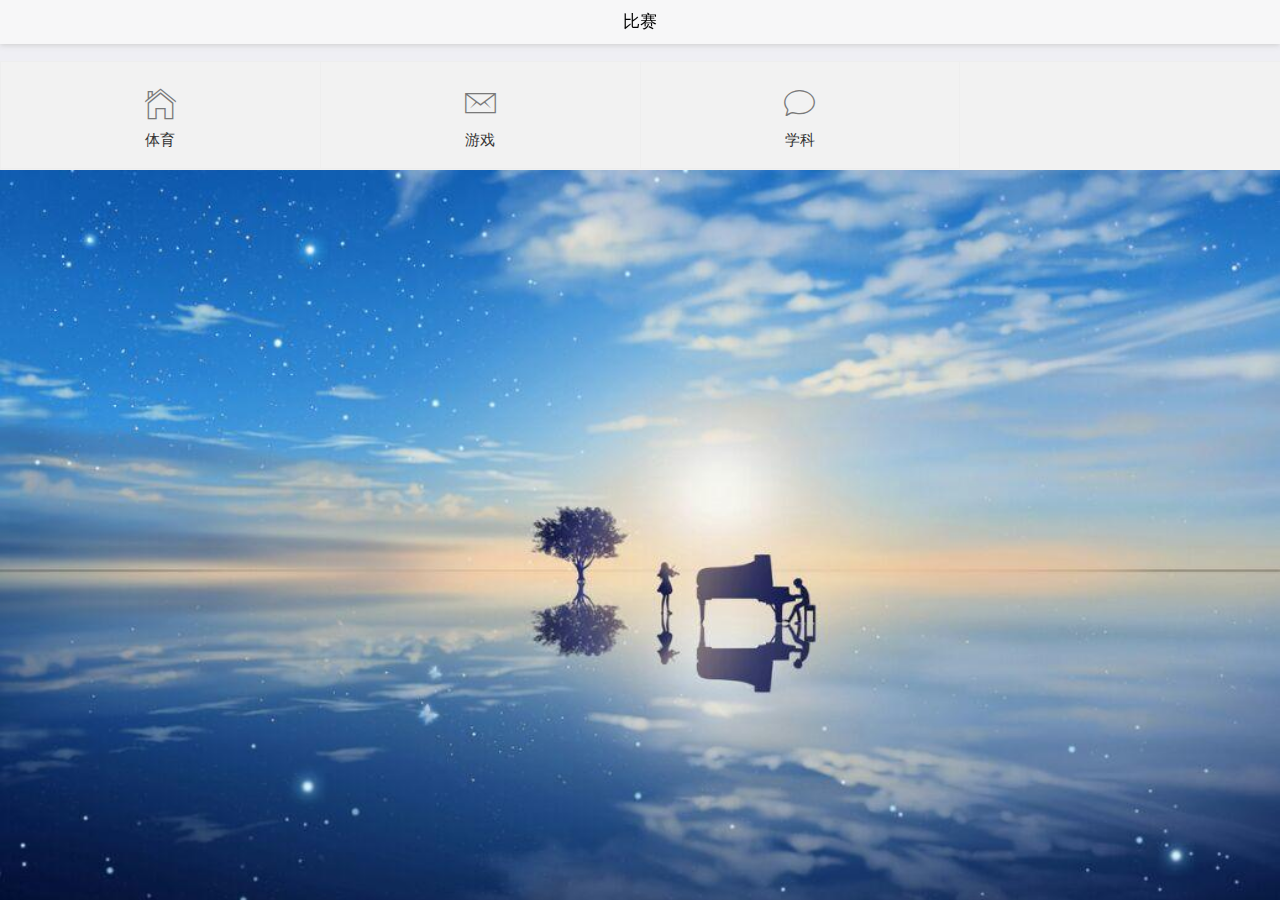
<file: competition.html>
<!DOCTYPE html>
<html>
	<head>
		<meta charset="UTF-8">
		<title></title>
		<meta name="viewport" content="width=device-width,initial-scale=1,minimum-scale=1,maximum-scale=1,user-scalable=no" />
		<link href="css/mui.min.css" rel="stylesheet" />
		<link rel="stylesheet" type="text/css" href="css/feedback.css" />
		<style>
			html,
			body {
				background-color: #efeff4;
			}
			.mui-views,
			.mui-view,
			.mui-pages,
			.mui-page,
			.mui-page-content {
				position: absolute;
				left: 0;
				right: 0;
				top: 0;
				bottom: 0;
				width: 100%;
				height: 100%;
				background-color: #efeff4;
			}
			.mui-pages {
				top: 46px;
				height: auto;
			}
			.mui-scroll-wrapper,
			.mui-scroll {
				background-color: #efeff4;
			}
			.mui-page.mui-transitioning {
				-webkit-transition: -webkit-transform 300ms ease;
				transition: transform 300ms ease;
			}
			.mui-page-left {
				-webkit-transform: translate3d(0, 0, 0);
				transform: translate3d(0, 0, 0);
			}
			.mui-ios .mui-page-left {
				-webkit-transform: translate3d(-20%, 0, 0);
				transform: translate3d(-20%, 0, 0);
			}
			.mui-navbar {
				position: fixed;
				right: 0;
				left: 0;
				z-index: 10;
				height: 44px;
				background-color: #f7f7f8;
			}
			.mui-navbar .mui-bar {
				position: absolute;
				background: transparent;
				text-align: center;
			}
			.mui-android .mui-navbar-inner.mui-navbar-left {
				opacity: 0;
			}
			.mui-ios .mui-navbar-left .mui-left,
			.mui-ios .mui-navbar-left .mui-center,
			.mui-ios .mui-navbar-left .mui-right {
				opacity: 0;
			}
			.mui-navbar .mui-btn-nav {
				-webkit-transition: none;
				transition: none;
				-webkit-transition-duration: .0s;
				transition-duration: .0s;
			}
			.mui-navbar .mui-bar .mui-title {
				display: inline-block;
				width: auto;
			}
			.mui-page-shadow {
				position: absolute;
				right: 100%;
				top: 0;
				width: 16px;
				height: 100%;
				z-index: -1;
				content: '';
			}
			.mui-page-shadow {
				background: -webkit-linear-gradient(left, rgba(0, 0, 0, 0) 0, rgba(0, 0, 0, 0) 10%, rgba(0, 0, 0, .01) 50%, rgba(0, 0, 0, .2) 100%);
				background: linear-gradient(to right, rgba(0, 0, 0, 0) 0, rgba(0, 0, 0, 0) 10%, rgba(0, 0, 0, .01) 50%, rgba(0, 0, 0, .2) 100%);
			}
			.mui-navbar-inner.mui-transitioning,
			.mui-navbar-inner .mui-transitioning {
				-webkit-transition: opacity 300ms ease, -webkit-transform 300ms ease;
				transition: opacity 300ms ease, transform 300ms ease;
			}
			.mui-page {
				display: none;
			}
			.mui-pages .mui-page {
				display: block;
			}
			.mui-page .mui-table-view:first-child {
				margin-top: 15px;
			}
			.mui-page .mui-table-view:last-child {
				margin-bottom: 30px;
			}
			.mui-table-view {
				margin-top: 20px;
			}
			
			.mui-table-view span.mui-pull-right {
				color: #999;
			}
			.mui-table-view-divider {
				background-color: #efeff4;
				font-size: 14px;
			}
			.mui-table-view-divider:before,
			.mui-table-view-divider:after {
				height: 0;
			}
			.head {
				height: 40px;
			}
			#head {
				line-height: 40px;
			}
			.head-img {
				width: 40px;
				height: 40px;
			}
			#head-img1 {
				position: absolute;
				bottom: 10px;
				right: 40px;
				width: 40px;
				height: 40px;
			}
			.update {
				font-style: normal;
				color: #999999;
				margin-right: -25px;
				font-size: 15px
			}
			.mui-fullscreen {
				position: fixed;
				z-index: 20;
				background-color: #000;
			}
			.mui-ios .mui-navbar .mui-bar .mui-title {
				position: static;
			}
			/*问题反馈在setting页面单独的css*/
			#feedback .mui-popover{
				position: fixed;
			}
			#feedback .mui-table-view:last-child {
			    margin-bottom: 0px;
			}
			#feedback .mui-table-view:first-child {
			    margin-top: 0px;
			}
			
		</style>
	</head>

	<body class="mui-fullscreen">
		<!--页面主结构开始-->
		<div id="app" class="mui-views  mui-active">
			<div class="mui-view">
				<div class="mui-navbar">
				</div>
				<div class="mui-pages">
				</div>
			</div>
		</div>
		<!--页面主结构结束-->
		<!--单页面开始-->
		<div id="competition" class="mui-page">
			<!--页面标题栏开始-->
			<div class="mui-navbar-inner mui-bar mui-bar-nav">
				<h1 class="mui-center mui-title">比赛</h1>
			</div>
			<!--页面标题栏结束-->
			<!--页面主内容区开始-->
			<div class="mui-page-content">
				<div class="mui-scroll-wrapper">
					<div class="mui-scroll">
						<ul class="mui-table-view mui-grid-view mui-grid-9">
							<li class="mui-table-view-cell mui-media mui-col-xs-4 mui-col-sm-3">
								<a href="#sports">
									<span class="mui-icon mui-icon-home"></span>
									<div class="mui-media-body">体育</div>
								</a>
							</li>
							<li class="mui-table-view-cell mui-media mui-col-xs-4 mui-col-sm-3">
								<a href="#games">
									<span class="mui-icon mui-icon-email"></span>
									<div class="mui-media-body">游戏</div>
								</a>
							</li>
							<li class="mui-table-view-cell mui-media mui-col-xs-4 mui-col-sm-3">
								<a href="#subjects">
									<span class="mui-icon mui-icon-chatbubble"></span>
									<div class="mui-media-body">学科</div>
								</a>
							</li>
						</ul>
						
						<!--近期热门比赛-->
						<div class="mui-slider">
						    <div class="mui-slider-group  mui-slider-loop">
						    	<div class="mui-slider-item mui-slider-item-duplicate"><a href="#"><img src="images/picture/4.jpg" /></a></div>
						        <div class="mui-slider-item"><a href="#"><img src="images/picture/1.jpg" /></a></div>
						        <div class="mui-slider-item"><a href="#"><img src="images/picture/2.jpg" /></a></div>
						        <div class="mui-slider-item"><a href="#"><img src="images/picture/3.jpg" /></a></div>
						        <div class="mui-slider-item"><a href="#"><img src="images/picture/4.jpg" /></a></div>
						        <div class="mui-slider-item mui-slider-item-duplicate"><a href="#"><img src="images/picture/1.jpg" /></a></div>
						    </div>
						</div>
						
						<div class="title">
							近期发布的比赛
						</div>
						<div class="mui-card">
							<div class="mui-card-header">X比赛</div>
							<div class="mui-card-content">
								<div class="mui-card-content-inner">
									<div class="mui-row carlist">
										<div class="mui-col-sm-4 mui-col-xs-4">时间</div>
										<div class="mui-col-sm-8 mui-col-xs-8">XXX</div>
										<div class="mui-col-sm-4 mui-col-xs-4">地点</div>
										<div class="mui-col-sm-8 mui-col-xs-8">XXX</div>
										<div class="mui-col-sm-4 mui-col-xs-4">类别</div>
										<div class="mui-col-sm-8 mui-col-xs-8">XXX</div>
									</div>
								</div>
							</div>
							<div class="mui-card-footer">
								<a class="mui-card-link" id="partake">参与</a>
								<a class="mui-card-link" id="details">查看详情</a>
							</div>
						</div>
						<div class="mui-card">
							<div class="mui-card-header">X比赛</div>
							<div class="mui-card-content">
								<div class="mui-card-content-inner">
									<div class="mui-row carlist">
										<div class="mui-col-sm-4 mui-col-xs-4">时间</div>
										<div class="mui-col-sm-8 mui-col-xs-8">XXX</div>
										<div class="mui-col-sm-4 mui-col-xs-4">地点</div>
										<div class="mui-col-sm-8 mui-col-xs-8">XXX</div>
										<div class="mui-col-sm-4 mui-col-xs-4">类别</div>
										<div class="mui-col-sm-8 mui-col-xs-8">XXX</div>
									</div>
								</div>
							</div>
							<div class="mui-card-footer">
								<a class="mui-card-link" id="partake">参与</a>
								<a class="mui-card-link">查看详情</a>
							</div>
						</div>
						<div class="mui-card">
							<div class="mui-card-header">X比赛</div>
							<div class="mui-card-content">
								<div class="mui-card-content-inner">
									<div class="mui-row carlist">
										<div class="mui-col-sm-4 mui-col-xs-4">时间</div>
										<div class="mui-col-sm-8 mui-col-xs-8">XXX</div>
										<div class="mui-col-sm-4 mui-col-xs-4">地点</div>
										<div class="mui-col-sm-8 mui-col-xs-8">XXX</div>
										<div class="mui-col-sm-4 mui-col-xs-4">类别</div>
										<div class="mui-col-sm-8 mui-col-xs-8">XXX</div>
									</div>
								</div>
							</div>
							<div class="mui-card-footer">
								<a class="mui-card-link" id="partake">参与</a>
								<a class="mui-card-link">查看详情</a>
							</div>
						</div>
					</div>
				</div>
			</div>
		</div>
		<!--单页面结束-->
		<div id="sports" class="mui-page">
			<div class="mui-navbar-inner mui-bar mui-bar-nav">
				<button type="button" class="mui-left mui-action-back mui-backdrop-action mui-btn-link mui-btn-nav mui-pull-left">
					<span class="mui-icon mui-icon-left-nav">比赛</span>
				</button>
				<h1 class="mui-center mui-title">体育类比赛</h1>
			</div>
			<div class="mui-page-content">
				<div class="mui-scroll-wrapper">
					<div class="mui-scroll">
						<!--近期热门比赛-->
						<div class="mui-slider">
						    <div class="mui-slider-group  mui-slider-loop">
						    	<div class="mui-slider-item mui-slider-item-duplicate"><a href="#"><img src="images/picture/4.jpg" /></a></div>
						        <div class="mui-slider-item"><a href="#"><img src="images/picture/1.jpg" /></a></div>
						        <div class="mui-slider-item"><a href="#"><img src="images/picture/2.jpg" /></a></div>
						        <div class="mui-slider-item"><a href="#"><img src="images/picture/3.jpg" /></a></div>
						        <div class="mui-slider-item"><a href="#"><img src="images/picture/4.jpg" /></a></div>
						        <div class="mui-slider-item mui-slider-item-duplicate"><a href="#"><img src="images/picture/1.jpg" /></a></div>
						    </div>
						</div>
						
						<div class="title">
							近期发布的体育类比赛
						</div>
						<div class="mui-card">
							<div class="mui-card-header">X比赛</div>
							<div class="mui-card-content">
								<div class="mui-card-content-inner">
									<div class="mui-row carlist">
										<div class="mui-col-sm-4 mui-col-xs-4">时间</div>
										<div class="mui-col-sm-8 mui-col-xs-8">XXX</div>
										<div class="mui-col-sm-4 mui-col-xs-4">地点</div>
										<div class="mui-col-sm-8 mui-col-xs-8">XXX</div>
										<div class="mui-col-sm-4 mui-col-xs-4">类别</div>
										<div class="mui-col-sm-8 mui-col-xs-8">体育</div>
									</div>
								</div>
							</div>
							<div class="mui-card-footer">
								<a class="mui-card-link">参与</a>
								<a class="mui-card-link">查看详情</a>
							</div>
						</div>
						<div class="mui-card">
							<div class="mui-card-header">X比赛</div>
							<div class="mui-card-content">
								<div class="mui-card-content-inner">
									<div class="mui-row carlist">
										<div class="mui-col-sm-4 mui-col-xs-4">时间</div>
										<div class="mui-col-sm-8 mui-col-xs-8">XXX</div>
										<div class="mui-col-sm-4 mui-col-xs-4">地点</div>
										<div class="mui-col-sm-8 mui-col-xs-8">XXX</div>
										<div class="mui-col-sm-4 mui-col-xs-4">类别</div>
										<div class="mui-col-sm-8 mui-col-xs-8">体育</div>
									</div>
								</div>
							</div>
							<div class="mui-card-footer">
								<a class="mui-card-link">参与</a>
								<a class="mui-card-link">查看详情</a>
							</div>
						</div>
						<div class="mui-card">
							<div class="mui-card-header">X比赛</div>
							<div class="mui-card-content">
								<div class="mui-card-content-inner">
									<div class="mui-row carlist">
										<div class="mui-col-sm-4 mui-col-xs-4">时间</div>
										<div class="mui-col-sm-8 mui-col-xs-8">XXX</div>
										<div class="mui-col-sm-4 mui-col-xs-4">地点</div>
										<div class="mui-col-sm-8 mui-col-xs-8">XXX</div>
										<div class="mui-col-sm-4 mui-col-xs-4">类别</div>
										<div class="mui-col-sm-8 mui-col-xs-8">体育</div>
									</div>
								</div>
							</div>
							<div class="mui-card-footer">
								<a class="mui-card-link">参与</a>
								<a class="mui-card-link">查看详情</a>
							</div>
						</div>
					</div>
				</div>
			</div>
		</div>
		<div id="games" class="mui-page">
			<div class="mui-navbar-inner mui-bar mui-bar-nav">
				<button type="button" class="mui-left mui-action-back mui-backdrop-action mui-btn-link mui-btn-nav mui-pull-left">
					<span class="mui-icon mui-icon-left-nav">比赛</span>
				</button>
				<h1 class="mui-center mui-title">游戏类比赛</h1>
			</div>
			
			<div class="mui-scroll-wrapper">
				<div class="mui-scroll">
					<!--近期热门比赛-->
						<div class="mui-slider">
						    <div class="mui-slider-group  mui-slider-loop">
						    	<div class="mui-slider-item mui-slider-item-duplicate"><a href="#"><img src="images/picture/4.jpg" /></a></div>
						        <div class="mui-slider-item"><a href="#"><img src="images/picture/1.jpg" /></a></div>
						        <div class="mui-slider-item"><a href="#"><img src="images/picture/2.jpg" /></a></div>
						        <div class="mui-slider-item"><a href="#"><img src="images/picture/3.jpg" /></a></div>
						        <div class="mui-slider-item"><a href="#"><img src="images/picture/4.jpg" /></a></div>
						        <div class="mui-slider-item mui-slider-item-duplicate"><a href="#"><img src="images/picture/1.jpg" /></a></div>
						    </div>
						</div>
						
						<div class="title">
							近期发布的体育类比赛
						</div>
						<div class="mui-card">
							<div class="mui-card-header">X比赛</div>
							<div class="mui-card-content">
								<div class="mui-card-content-inner">
									<div class="mui-row carlist">
										<div class="mui-col-sm-4 mui-col-xs-4">时间</div>
										<div class="mui-col-sm-8 mui-col-xs-8">XXX</div>
										<div class="mui-col-sm-4 mui-col-xs-4">地点</div>
										<div class="mui-col-sm-8 mui-col-xs-8">XXX</div>
										<div class="mui-col-sm-4 mui-col-xs-4">类别</div>
										<div class="mui-col-sm-8 mui-col-xs-8">游戏类</div>
									</div>
								</div>
							</div>
							<div class="mui-card-footer">
								<a class="mui-card-link">参与</a>
								<a class="mui-card-link">查看详情</a>
							</div>
						</div>
						<div class="mui-card">
							<div class="mui-card-header">X比赛</div>
							<div class="mui-card-content">
								<div class="mui-card-content-inner">
									<div class="mui-row carlist">
										<div class="mui-col-sm-4 mui-col-xs-4">时间</div>
										<div class="mui-col-sm-8 mui-col-xs-8">XXX</div>
										<div class="mui-col-sm-4 mui-col-xs-4">地点</div>
										<div class="mui-col-sm-8 mui-col-xs-8">XXX</div>
										<div class="mui-col-sm-4 mui-col-xs-4">类别</div>
										<div class="mui-col-sm-8 mui-col-xs-8">游戏类</div>
									</div>
								</div>
							</div>
							<div class="mui-card-footer">
								<a class="mui-card-link">参与</a>
								<a class="mui-card-link">查看详情</a>
							</div>
						</div>
						<div class="mui-card">
							<div class="mui-card-header">X比赛</div>
							<div class="mui-card-content">
								<div class="mui-card-content-inner">
									<div class="mui-row carlist">
										<div class="mui-col-sm-4 mui-col-xs-4">时间</div>
										<div class="mui-col-sm-8 mui-col-xs-8">XXX</div>
										<div class="mui-col-sm-4 mui-col-xs-4">地点</div>
										<div class="mui-col-sm-8 mui-col-xs-8">XXX</div>
										<div class="mui-col-sm-4 mui-col-xs-4">类别</div>
										<div class="mui-col-sm-8 mui-col-xs-8">游戏类</div>
									</div>
								</div>
							</div>
							<div class="mui-card-footer">
								<a class="mui-card-link">参与</a>
								<a class="mui-card-link">查看详情</a>
							</div>
						</div>
				</div>
			</div>
		</div>
		<div id="subjects" class="mui-page">
			<div class="mui-navbar-inner mui-bar mui-bar-nav">
				<button type="button" class="mui-left mui-action-back mui-backdrop-action mui-btn-link mui-btn-nav mui-pull-left">
					<span class="mui-icon mui-icon-left-nav">比赛</span>
				</button>
				<h1 class="mui-center mui-title">学科类比赛</h1>
			</div>
			
			<div class="mui-scroll-wrapper">
				<div class="mui-scroll">
					<!--近期热门比赛-->
						<div class="mui-slider">
						    <div class="mui-slider-group  mui-slider-loop">
						    	<div class="mui-slider-item mui-slider-item-duplicate"><a href="#"><img src="images/picture/4.jpg" /></a></div>
						        <div class="mui-slider-item"><a href="#"><img src="images/picture/1.jpg" /></a></div>
						        <div class="mui-slider-item"><a href="#"><img src="images/picture/2.jpg" /></a></div>
						        <div class="mui-slider-item"><a href="#"><img src="images/picture/3.jpg" /></a></div>
						        <div class="mui-slider-item"><a href="#"><img src="images/picture/4.jpg" /></a></div>
						        <div class="mui-slider-item mui-slider-item-duplicate"><a href="#"><img src="images/picture/1.jpg" /></a></div>
						    </div>
						</div>
						
						<div class="title">
							近期发布的体育类比赛
						</div>
						<div class="mui-card">
							<div class="mui-card-header">X比赛</div>
							<div class="mui-card-content">
								<div class="mui-card-content-inner">
									<div class="mui-row carlist">
										<div class="mui-col-sm-4 mui-col-xs-4">时间</div>
										<div class="mui-col-sm-8 mui-col-xs-8">XXX</div>
										<div class="mui-col-sm-4 mui-col-xs-4">地点</div>
										<div class="mui-col-sm-8 mui-col-xs-8">XXX</div>
										<div class="mui-col-sm-4 mui-col-xs-4">类别</div>
										<div class="mui-col-sm-8 mui-col-xs-8">学科类</div>
									</div>
								</div>
							</div>
							<div class="mui-card-footer">
								<a class="mui-card-link">参与</a>
								<a class="mui-card-link">查看详情</a>
							</div>
						</div>
						<div class="mui-card">
							<div class="mui-card-header">X比赛</div>
							<div class="mui-card-content">
								<div class="mui-card-content-inner">
									<div class="mui-row carlist">
										<div class="mui-col-sm-4 mui-col-xs-4">时间</div>
										<div class="mui-col-sm-8 mui-col-xs-8">XXX</div>
										<div class="mui-col-sm-4 mui-col-xs-4">地点</div>
										<div class="mui-col-sm-8 mui-col-xs-8">XXX</div>
										<div class="mui-col-sm-4 mui-col-xs-4">类别</div>
										<div class="mui-col-sm-8 mui-col-xs-8">学科类</div>
									</div>
								</div>
							</div>
							<div class="mui-card-footer">
								<a class="mui-card-link">参与</a>
								<a class="mui-card-link">查看详情</a>
							</div>
						</div>
						<div class="mui-card">
							<div class="mui-card-header">X比赛</div>
							<div class="mui-card-content">
								<div class="mui-card-content-inner">
									<div class="mui-row carlist">
										<div class="mui-col-sm-4 mui-col-xs-4">时间</div>
										<div class="mui-col-sm-8 mui-col-xs-8">XXX</div>
										<div class="mui-col-sm-4 mui-col-xs-4">地点</div>
										<div class="mui-col-sm-8 mui-col-xs-8">XXX</div>
										<div class="mui-col-sm-4 mui-col-xs-4">类别</div>
										<div class="mui-col-sm-8 mui-col-xs-8">学科类</div>
									</div>
								</div>
							</div>
							<div class="mui-card-footer">
								<a class="mui-card-link">参与</a>
								<a class="mui-card-link">查看详情</a>
							</div>
						</div>
				</div>
			</div>
		</div>

		<script src="js/mui.min.js"></script>
		<script src="js/mui.view.js"></script>
		<script src="js/feedback.js"></script>
		<script type="text/javascript">
			mui.init();
			//初始化单页view
			var viewApi = mui('#app').view({
				defaultPage: '#competition'
			});
			//初始化单页的区域滚动
			mui('.mui-scroll-wrapper').scroll();
			
			//图片滚动
			var gallery = mui('.mui-slider');
			gallery.slider({
				interval:5000
			})
			

 			
			//参赛的点击事件
			var partake =document.getElementById("partake");
			partake.addEventListener('tap',function(){
				mui.confirm("确认参加比赛吗？",'参与比赛提示',['确认','取消'],null,'div')
				
			})
			
			//查看详情的点击事件
			var details = document.getElementById("details");
			details.addEventListener('tap',function(){
				mui.confirm("比赛时间：xxx\n地点：xxx\n类别：xxx\n内容：xxx\n","内容详情",['参与','取消'],function(e){
					if(e.index == 0)
					{
						mui.toast("参与成功");
						
					}
				},'div')
			})
			
			
			var view = viewApi.view;
			(function($) {
				//处理view的后退与webview后退
				var oldBack = $.back;
				$.back = function() {
					if (viewApi.canBack()) { //如果view可以后退，则执行view的后退
						viewApi.back();
					} else { //执行webview后退
						oldBack();
					}
				};
				//监听页面切换事件方案1,通过view元素监听所有页面切换事件，目前提供pageBeforeShow|pageShow|pageBeforeBack|pageBack四种事件(before事件为动画开始前触发)
				//第一个参数为事件名称，第二个参数为事件回调，其中e.detail.page为当前页面的html对象
				view.addEventListener('pageBeforeShow', function(e) {
					//				console.log(e.detail.page.id + ' beforeShow');
				});
				view.addEventListener('pageShow', function(e) {
					//				console.log(e.detail.page.id + ' show');
				});
				view.addEventListener('pageBeforeBack', function(e) {
					//				console.log(e.detail.page.id + ' beforeBack');
				});
				view.addEventListener('pageBack', function(e) {
					//				console.log(e.detail.page.id + ' back');
				});
			})(mui);
		</script>
	</body>

</html>
</file>
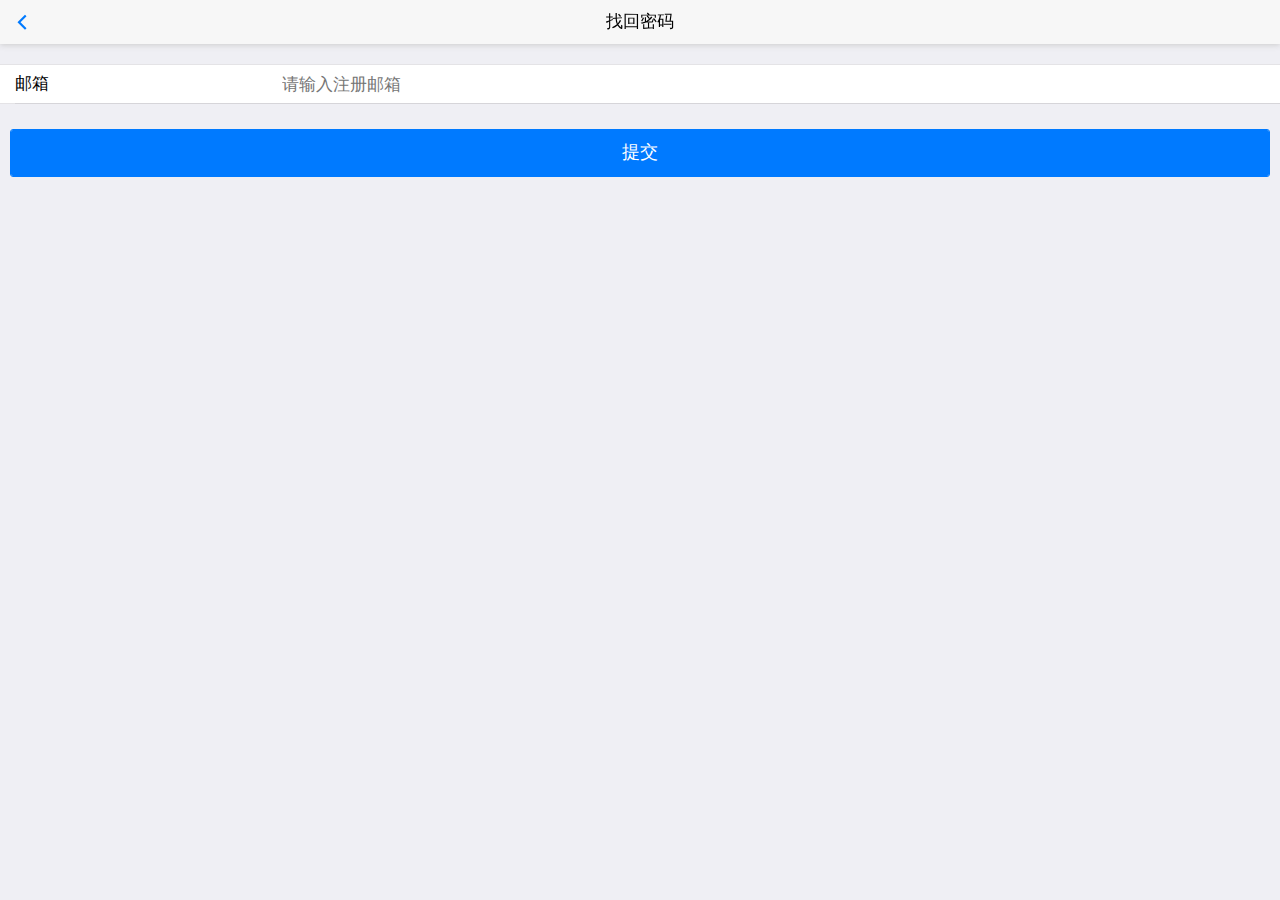
<file: forget_password.html>
<!DOCTYPE html>
<html class="ui-page-login">

	<head>
		<meta charset="utf-8">
		<meta name="viewport" content="width=device-width,initial-scale=1,minimum-scale=1,maximum-scale=1,user-scalable=no" />
		<title></title>
		<link href="css/mui.min.css" rel="stylesheet" />
		<link href="css/style.css" rel="stylesheet" />
		<style>
			.area {
				margin: 20px auto 0px auto;
			}
			.mui-input-group:first-child {
				margin-top: 20px;
			}
			.mui-input-group label {
				width: 22%;
			}
			.mui-input-row label~input,
			.mui-input-row label~select,
			.mui-input-row label~textarea {
				width: 78%;
			}
			.mui-checkbox input[type=checkbox],
			.mui-radio input[type=radio] {
				top: 6px;
			}
			.mui-content-padded {
				margin-top: 25px;
			}
			.mui-btn {
				padding: 10px;
			}
			.mui-input-row label~input, .mui-input-row label~select, .mui-input-row label~textarea{
				margin-top: 1px;
			}
		</style>
	</head>

	<body>
		<header class="mui-bar mui-bar-nav">
			<a class="mui-action-back mui-icon mui-icon-left-nav mui-pull-left"></a>
			<h1 class="mui-title">找回密码</h1>
		</header>
		<div class="mui-content">
			<form class="mui-input-group">
				<!--
				<div class="mui-input-row">
					<label>账号</label>
					<input id='account' type="text" class="mui-input-clear mui-input" placeholder="请输入账号">
				</div>             	
                -->
				<div class="mui-input-row">
					<label>邮箱</label>
					<input id='email' type="email" class="mui-input-clear mui-input" placeholder="请输入注册邮箱">
				</div>
			</form>
			<div class="mui-content-padded">
				<button id='sendMail' class="mui-btn mui-btn-block mui-btn-primary">提交</button>
			</div>
		</div>
		<script src="js/mui.min.js"></script>
		<script src="js/app.js"></script>
		<script>
			(function($, doc) {
				$.init();
				$.plusReady(function() {
					var sendButton = doc.getElementById('sendMail');
					var emailBox = doc.getElementById('email');
					sendButton.addEventListener('tap', function() {
						app.forgetPassword(emailBox.value, function(err, info) {
							plus.nativeUI.toast(err || info);
						});
					}, false);
				});
			}(mui, document));
		</script>
	</body>

</html>
</file>
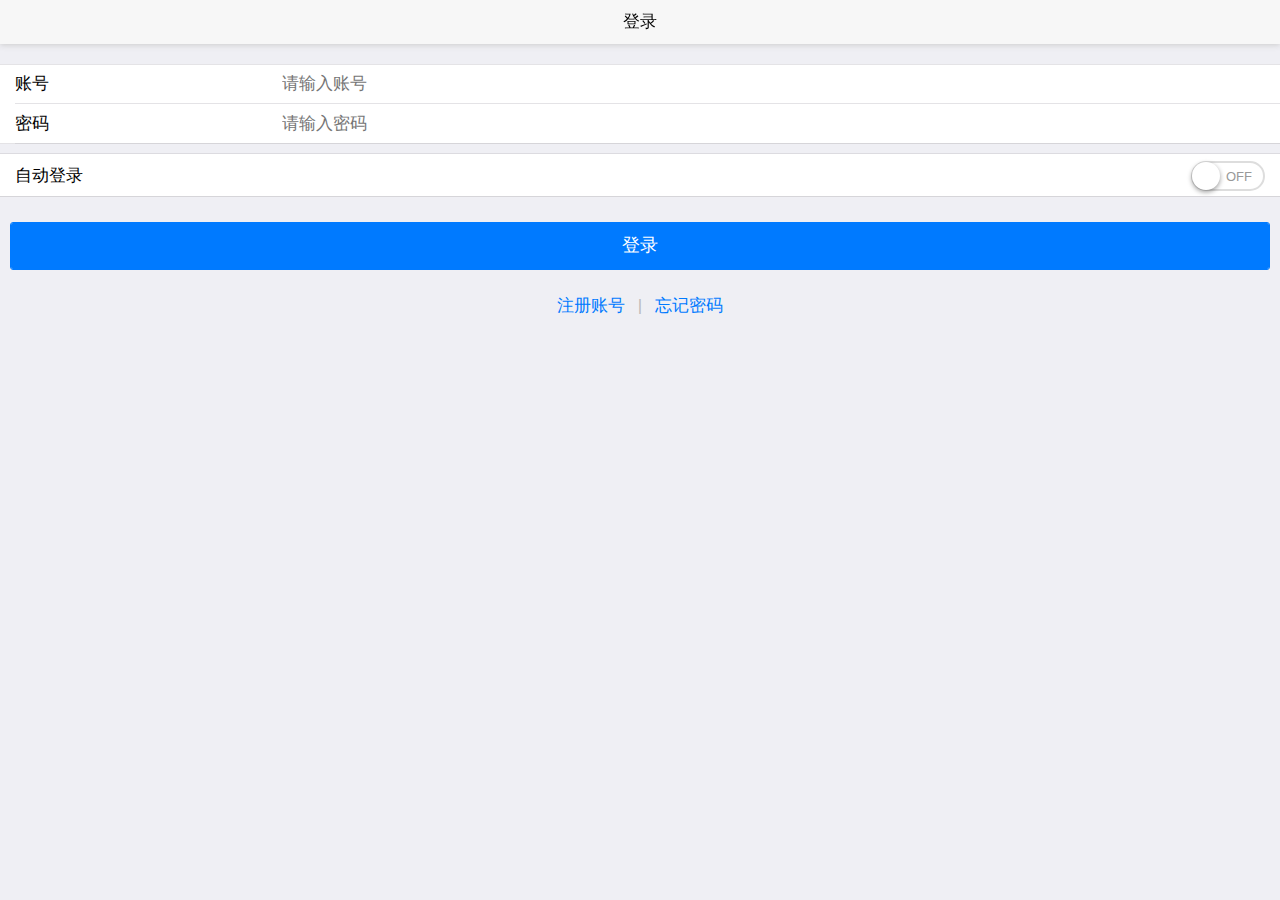
<file: login.html>
<!DOCTYPE html>
<html class="ui-page-login">

	<head>
		<meta charset="utf-8">
		<meta name="viewport" content="width=device-width,initial-scale=1,minimum-scale=1,maximum-scale=1,user-scalable=no" />
		<title></title>
		<link href="css/mui.min.css" rel="stylesheet" />
		<style>
			.ui-page-login,
			body {
				width: 100%;
				height: 100%;
				margin: 0px;
				padding: 0px;
			}
			.mui-content{height: 100%;}
			.area {
				margin: 20px auto 0px auto;
			}
			
			.mui-input-group {
				margin-top: 10px;
			}
			
			.mui-input-group:first-child {
				margin-top: 20px;
			}
			
			.mui-input-group label {
				width: 22%;
			}
			
			.mui-input-row label~input,
			.mui-input-row label~select,
			.mui-input-row label~textarea {
				width: 78%;
			}
			
			.mui-checkbox input[type=checkbox],
			.mui-radio input[type=radio] {
				top: 6px;
			}
			
			.mui-content-padded {
				margin-top: 25px;
			}
			
			.mui-btn {
				padding: 10px;
			}
			
			.link-area {
				display: block;
				margin-top: 25px;
				text-align: center;
			}
			
			.spliter {
				color: #bbb;
				padding: 0px 8px;
			}
			
			.oauth-area {
				position: absolute;
				bottom: 20px;
				left: 0px;
				text-align: center;
				width: 100%;
				padding: 0px;
				margin: 0px;
			}
			
			.oauth-area .oauth-btn {
				display: inline-block;
				width: 50px;
				height: 50px;
				background-size: 30px 30px;
				background-position: center center;
				background-repeat: no-repeat;
				margin: 0px 20px;
				/*-webkit-filter: grayscale(100%); */
				border: solid 1px #ddd;
				border-radius: 25px;
			}
			
			.oauth-area .oauth-btn:active {
				border: solid 1px #aaa;
			}
			
			.oauth-area .oauth-btn.disabled {
				background-color: #ddd;
			}
		</style>

	</head>

	<body>
		<header class="mui-bar mui-bar-nav">
			<h1 class="mui-title">登录</h1>
		</header>
		<div class="mui-content">
			<form id='login-form' class="mui-input-group">
				<div class="mui-input-row">
					<label>账号</label>
					<input id='account' type="text" class="mui-input-clear mui-input" placeholder="请输入账号">
				</div>
				<div class="mui-input-row">
					<label>密码</label>
					<input id='password' type="password" class="mui-input-clear mui-input" placeholder="请输入密码">
				</div>
			</form>
			<form class="mui-input-group">
				<ul class="mui-table-view mui-table-view-chevron">
					<li class="mui-table-view-cell">
						自动登录
						<div id="autoLogin" class="mui-switch">
							<div class="mui-switch-handle"></div>
						</div>
					</li>
				</ul>
			</form>
			<div class="mui-content-padded">
				<button id='login' class="mui-btn mui-btn-block mui-btn-primary">登录</button>
				<div class="link-area"><a id='reg'>注册账号</a> <span class="spliter">|</span> <a id='forgetPassword'>忘记密码</a>
				</div>
			</div>
			<div class="mui-content-padded oauth-area">

			</div>
		</div>
	    <!--引用野狗js sdk-->
    	<script src = "https://cdn.wilddog.com/sdk/js/current/wilddog.js" ></script>
		<script src="js/mui.min.js"></script>
		<script src="js/mui.enterfocus.js"></script>
		<script src="js/app.js"></script>
		
		<script>
			(function($, doc) {
				$.plusReady(function() {
					var account = document.getElementById("account");
					var passwordBox = document.getElementById("password");
					
					var login = document.getElementById("login");
					var reg = document.getElementById("reg");
					
					login.addEventListener('tap',function(){
						var url = "https://meo.wilddogio.com/user/"+account.value;
						
						var wilddog = new Wilddog(url);
						wilddog.on('value',function(datasnapshot){
							var result = datasnapshot.val();
							console.log(result);
							if(result == null)
							{
								mui.toast('账号不存在',{ duration:'short', type:'div' });
							}else{
								console.log(result.password)
								if(result.password == passwordBox.value)
								{
									mui.toast('登入成功',{ duration:'short', type:'div' });
									console.log('登入成功');
									//创建token
									app.createState(account,function(){
										mui.openWindow({
										url:'self.html',
										id:'self',
										styles:{
											top:'0px',
											bottom:'45px',
										},
										createNew:false,//是否重复创建同样id的webview，默认为false:不重复创建，直接显示
										});
										var state = a
										console.log("创建token:"+app.getState().token)	
									});
									
								}else{
									mui.toast("用户名或密码错误",{ duration:'short', type:'div' });
								}
							}
								
						});
					});
					
					reg.addEventListener('tap',function(){
						
						mui.openWindow({
							url:'reg.html',
							id:"reg",
							styles:{
								top:'0px',
								bottom:'45px'
							},
							extras:{

								//自定义扩展参数，可以用来处理页面间传值
							},
							createNew:false,//是否重复创建同样id的webview，默认为false:不重复创建，直接显示
						})
					});				
				
/*				$.init({
					statusBarBackground: '#f7f7f7'
				});
				$.plusReady(function() {	
					plus.screen.lockOrientation("portrait-primary");
					var settings = app.getSettings();
					var state = app.getState();
					var indexPage = $.preload({
						"id": 'index',
						"url": 'index.html'
					});
					var index_loaded_flag = false;
					indexPage.addEventListener("loaded",function () {
						index_loaded_flag = true;
					});
					var toMain = function() {
								
						var id = setInterval(function(){
							if(index_loaded_flag){
								clearInterval(id);
							
								$.fire(indexPage, 'show', null);
								indexPage.show("pop-in");
							}
						},20);
					};
					//检查 "登录状态/锁屏状态" 开始
					if (settings.autoLogin && state.token && settings.gestures) {
						$.openWindow({
							url: 'unlock.html',
							id: 'unlock',
							show: {
								aniShow: 'pop-in'
							},
							waiting: {
								autoShow: false
							}
						});
					} else if (settings.autoLogin && state.token) {
						toMain();
					} else {
						app.setState(null);
						//第三方登录
						var authBtns = ['qihoo', 'weixin', 'sinaweibo', 'qq']; //配置业务支持的第三方登录
						var auths = {};
						var oauthArea = doc.querySelector('.oauth-area');
						plus.oauth.getServices(function(services) {
							for (var i in services) {
								var service = services[i];
								auths[service.id] = service;
								if (~authBtns.indexOf(service.id)) {
									var isInstalled = app.isInstalled(service.id);
									var btn = document.createElement('div');
									//如果微信未安装，则为不启用状态
									btn.setAttribute('class', 'oauth-btn' + (!isInstalled && service.id === 'weixin' ? (' disabled') : ''));
									btn.authId = service.id;
									btn.style.backgroundImage = 'url("images/' + service.id + '.png")'
									oauthArea.appendChild(btn);
								}
							}
							$(oauthArea).on('tap', '.oauth-btn', function() {
								if (this.classList.contains('disabled')) {
									plus.nativeUI.toast('您尚未安装微信客户端');
									return;
								}
								var auth = auths[this.authId];
								var waiting = plus.nativeUI.showWaiting();
								auth.login(function() {
									waiting.close();
									plus.nativeUI.toast("登录认证成功");
									auth.getUserInfo(function() {
										plus.nativeUI.toast("获取用户信息成功");
										var name = auth.userInfo.nickname || auth.userInfo.name;
										app.createState(name, function() {
											toMain();
										});
									}, function(e) {
										plus.nativeUI.toast("获取用户信息失败：" + e.message);
									});
								}, function(e) {
									waiting.close();
									plus.nativeUI.toast("登录认证失败：" + e.message);
								});
							});
						}, function(e) {
							oauthArea.style.display = 'none';
							plus.nativeUI.toast("获取登录认证失败：" + e.message);
						});
					}
					// close splash
					setTimeout(function() {
						//关闭 splash
						plus.navigator.closeSplashscreen();
					}, 600);
					//检查 "登录状态/锁屏状态" 结束
					var loginButton = doc.getElementById('login');
					var accountBox = doc.getElementById('account');
					var passwordBox = doc.getElementById('password');
					var autoLoginButton = doc.getElementById("autoLogin");
					var regButton = doc.getElementById('reg');
					var forgetButton = doc.getElementById('forgetPassword');
					loginButton.addEventListener('tap', function(event) {
						var loginInfo = {
							account: accountBox.value,
							password: passwordBox.value
						};
						
						var url = "https://meo.wilddogio.com/user/" + accountBox.value;
						var wilddog = new Wilddog(url);
						var truepassword = '';
						wilddog.on('value',function(datasnapshot){
							var result = datasnapshot.val();
							truepassword = result.password;
						})
						
						app.login(loginInfo,truepassword, function(err) {
							if (err) {
								plus.nativeUI.toast(err);
								return;
							}
							toMain();
						});
					});
					$.enterfocus('#login-form input', function() {
						$.trigger(loginButton, 'tap');
					});
					autoLoginButton.classList[settings.autoLogin ? 'add' : 'remove']('mui-active')
					autoLoginButton.addEventListener('toggle', function(event) {
						setTimeout(function() {
							var isActive = event.detail.isActive;
							settings.autoLogin = isActive;
							app.setSettings(settings);
						}, 50);
					}, false);
					regButton.addEventListener('tap', function(event) {
						$.openWindow({
							url: 'reg.html',
							id: 'reg',
							preload: true,
							show: {
								aniShow: 'pop-in'
							},
							styles: {
								popGesture: 'hide'
							},
							waiting: {
								autoShow: false
							}
						});
					}, false);
					forgetButton.addEventListener('tap', function(event) {
						$.openWindow({
							url: 'forget_password.html',
							id: 'forget_password',
							preload: true,
							show: {
								aniShow: 'pop-in'
							},
							styles: {
								popGesture: 'hide'
							},
							waiting: {
								autoShow: false
							}
						});
					}, false);*/
					//
					/*window.addEventListener('resize', function() {
						oauthArea.style.display = document.body.clientHeight > 400 ? 'block' : 'none';
					}, false);*/
					//
					var backButtonPress = 0;
					$.back = function(event) {
						backButtonPress++;
						if (backButtonPress > 1) {
							plus.runtime.quit();
						} else {
							plus.nativeUI.toast('再按一次退出应用');
						}
						setTimeout(function() {
							backButtonPress = 0;
						}, 1000);
						return false;
					};
				});
			}(mui, document));
		</script>
	</body>

</html>
</file>
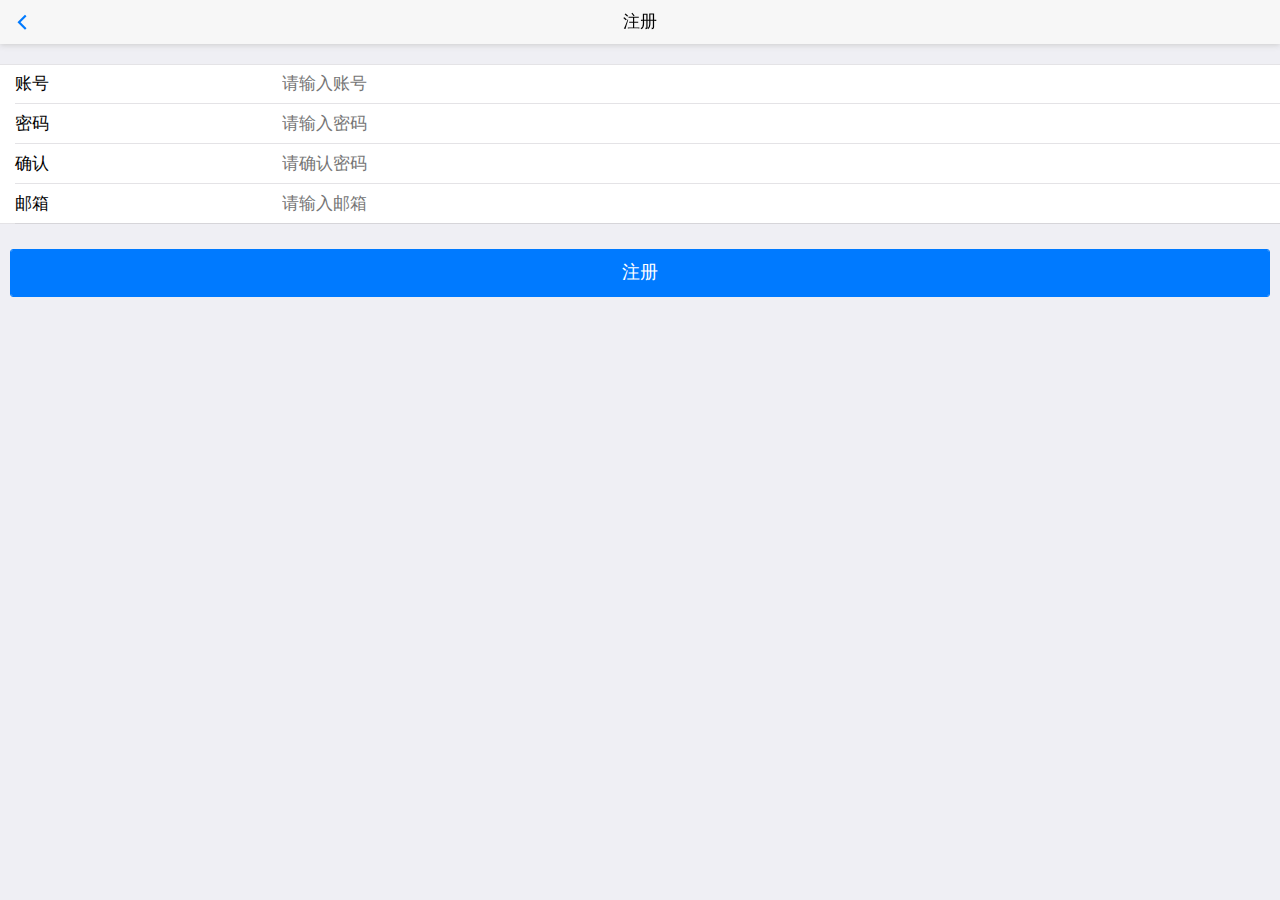
<file: reg.html>
<!DOCTYPE html>
<html class="ui-page-login">

	<head>
		<meta charset="utf-8">
		<meta name="viewport" content="width=device-width,initial-scale=1,minimum-scale=1,maximum-scale=1,user-scalable=no" />
		<title></title>
		<link href="css/mui.min.css" rel="stylesheet" />
		<link href="css/style.css" rel="stylesheet" />
		<style>
			.area {
				margin: 20px auto 0px auto;
			}
			.mui-input-group:first-child {
				margin-top: 20px;
			}
			.mui-input-group label {
				width: 22%;
			}
			.mui-input-row label~input,
			.mui-input-row label~select,
			.mui-input-row label~textarea {
				width: 78%;
			}
			.mui-checkbox input[type=checkbox],
			.mui-radio input[type=radio] {
				top: 6px;
			}
			.mui-content-padded {
				margin-top: 25px;
			}
			.mui-btn {
				padding: 10px;
			}
			
		</style>
	</head>

	<body>
		<header class="mui-bar mui-bar-nav">
			<a class="mui-action-back mui-icon mui-icon-left-nav mui-pull-left"></a>
			<h1 class="mui-title">注册</h1>
		</header>
		<div class="mui-content">
			<form class="mui-input-group">
				<div class="mui-input-row">
					<label>账号</label>
					<input id='account' type="text" class="mui-input-clear mui-input" placeholder="请输入账号">
				</div>
				<div class="mui-input-row">
					<label>密码</label>
					<input id='password' type="password" class="mui-input-clear mui-input" placeholder="请输入密码">
				</div>
				<div class="mui-input-row">
					<label>确认</label>
					<input id='password_confirm' type="password" class="mui-input-clear mui-input" placeholder="请确认密码">
				</div>
				<div class="mui-input-row">
					<label>邮箱</label>
					<input id='email' type="email" class="mui-input-clear mui-input" placeholder="请输入邮箱">
				</div>
			</form>
			<div class="mui-content-padded">
				<button id='reg' class="mui-btn mui-btn-block mui-btn-primary">注册</button>
			</div>
			<div class="mui-content-padded">
				
			</div>
		</div>
	    <!--引用野狗js sdk-->
    	<script src = "https://cdn.wilddog.com/sdk/js/current/wilddog.js" ></script>
		<script src="js/mui.min.js"></script>
		<script src="js/app.js"></script>
		<script>
			(function($, doc) {
				$.init();
				$.plusReady(function() {
					var settings = app.getSettings();
					var regButton = doc.getElementById('reg');
					var accountBox = doc.getElementById('account');
					var passwordBox = doc.getElementById('password');
					var passwordConfirmBox = doc.getElementById('password_confirm');
					var emailBox = doc.getElementById('email');
					regButton.addEventListener('tap', function(event) {
						var regInfo = {
							account: accountBox.value,
							password: passwordBox.value,
							email: emailBox.value
						};
						var passwordConfirm = passwordConfirmBox.value;
						if (passwordConfirm != regInfo.password) {
							plus.nativeUI.toast('密码两次输入不一致');
							return;
						}
						//判断数据库中有无此数据
						var result = '';
						var wilddog = new Wilddog("https://meo.wilddogio.com/user" + accountBox.value);
						console.log("12")
						wilddog.on('value',function(datasnapshot){
							console.log("result1")
							result = datasnapshot.val();
							console.log("result2")
							console.log(result)
						})
						app.reg(regInfo, result, function(err) {
							if (err) {
								plus.nativeUI.toast(err);
								return;
							}

							var wilddog = new Wilddog("https://meo.wilddogio.com/user");
							wilddog.child(accountBox.value).set(
								{password:passwordBox.value}
							)
							
							plus.nativeUI.toast('注册成功');
							
							
							
							$.openWindow({
								url: 'self.html',
								id: 'self',
								show: {
									aniShow: 'pop-in'
								}
							});
						});
					});
				});
			}(mui, document));
		</script>
	</body>

</html>
</file>
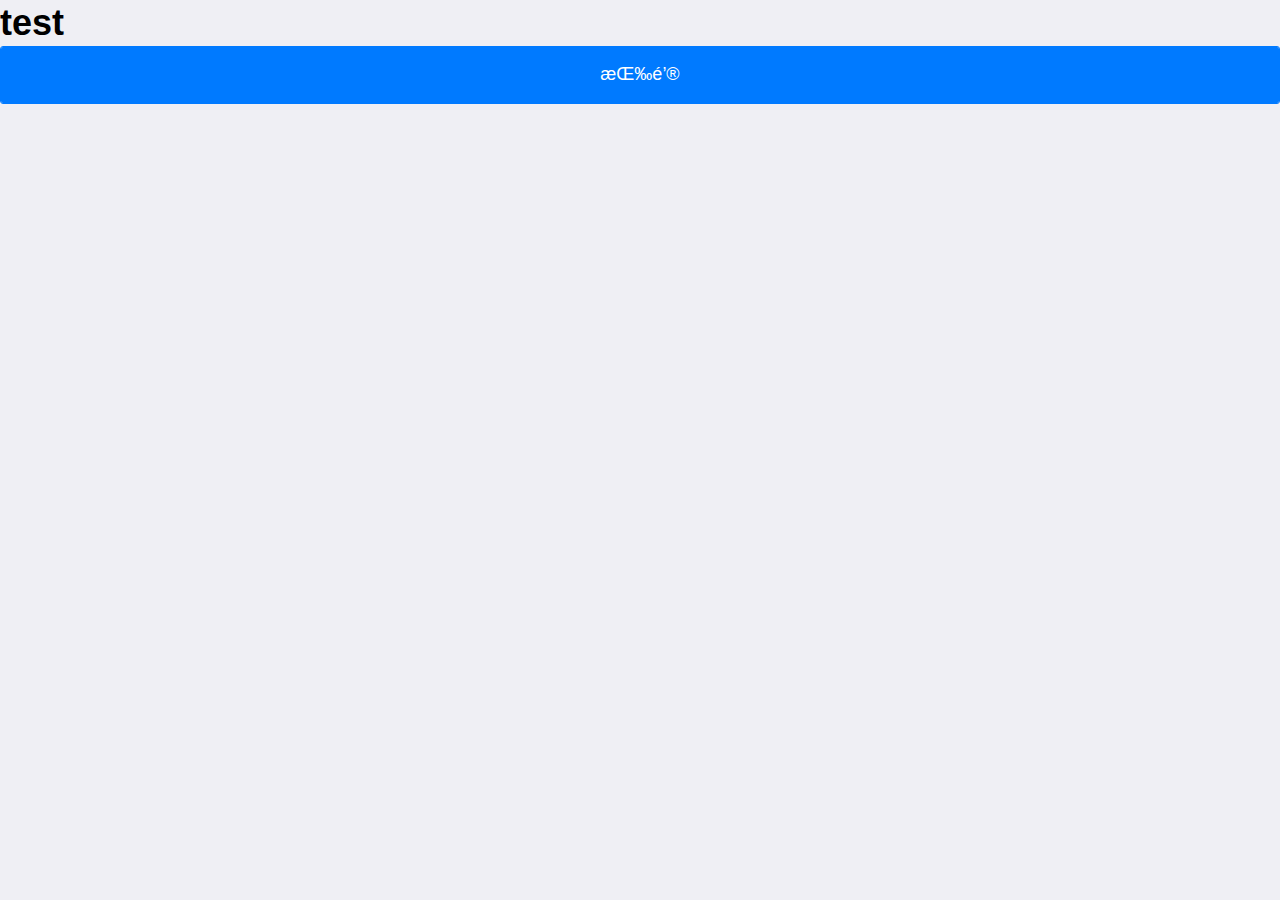
<file: test.html>
<!doctype html>
<html>

	<head>
		<meta charset="UT0F-8">
		<title></title>
		<meta name="viewport" content="width=device-width,initial-scale=1,minimum-scale=1,maximum-scale=1,user-scalable=no" />
		<link href="css/mui.min.css" rel="stylesheet" />
	</head>

	<body>
		<h1>test 
		</h1>
		<button type="button" class="mui-btn mui-btn-blue mui-btn-block" id="about">按钮</button>
		<script src="js/mui.min.js"></script>
		<script type="text/javascript">
			mui.init()
	
		var about = document.getElementById("about");
		about.addEventListener('tap',function(){
			console.log("test1")
			mui.openWindow({
				url:'index.html',
				id:'index'
				
			});
			console.log("2")
		})
		</script>
	</body>

</html>
</file>
<file: css/feedback.css>
/*!
 * ======================================================
 * FeedBack Template For MUI (http://dev.dcloud.net.cn/mui)
 * =======================================================
 * @version:1.0.0
 * @author:cuihongbao@dcloud.io
 */

.feedback body {
	background-color: #EFEFF4;
}
.feedback input,
.feedback textarea {
	border: none !important;
}
.feedback textarea {
	height: 100px;
	margin-bottom: 0 !important;
	padding-bottom: 0 !important;
}
.feedback .row {
	width: 100%;
	background-color: #fff;
}
.feedback p {
	padding: 10px 15px 0;
}
/*.feedback button#submit { 
	width: 90%;
	height: 46px;
	left: 50%;
	-webkit-transform: translate(-50%);
}*/

input::-webkit-input-placeholder,textarea::-webkit-input-placeholder{
	font-size: 14px;
}

.feedback .hidden {
	display: none;
}
.feedback .image-list {
	width: 100%;
	height: 85px;
	background-size: cover;
	padding: 10px 10px;
	overflow: hidden;
}
.feedback .image-item {
	width: 65px;
	height: 65px;
	/*background-image: url(../images/iconfont-tianjia.png);*/
	background-size: 100% 100%;
	display: inline-block;
	position: relative;
	border-radius: 5px;
	margin-right: 10px;
	margin-bottom: 10px;
	border: solid 1px #e8e8e8;
	vertical-align: top;
}
.feedback .image-item .file {
	position: absolute;
	left: 0px;
	top: 0px;
	width: 100%;
	height: 100%;
	opacity: 0;
	cursor: pointer;
	z-index: 0;
}
.feedback .image-item.space {
	border: none;
}
.feedback .image-item .image-close {
	position: absolute;
	display: inline-block;
	right: -6px;
	top: -6px;
	width: 20px;
	height: 20px;
	text-align: center;
	line-height: 20px;
	border-radius: 12px;
	background-color: #FF5053;
	color: #f3f3f3;
	border: solid 1px #FF5053;
	font-size: 9px;
	font-weight: 200;
	z-index: 1;
}
.feedback .image-item .image-up{
	height: 65px;
	width: 65px;
	border-radius: 10px;
	line-height: 65px;
	border: 1px solid #ccc;
	color: #ccc; 
	display: inline-block;
	text-align: center;
}
.feedback .image-item .image-up:after{
	font-family: "微软雅黑";
	content: '+';
	font-size: 60px;
}
.feedback .image-item.space .image-close {
	display: none;
}
.feedback .mui-inline{
	vertical-align: bottom;
	font-size: 14px;
	color: #8f8f94;
}
.mui-icon-star{
	color: #B5B5B5;
	font-size: 22px;
}
.mui-icon-star-filled{
	color: #FFB400;
	font-size: 22px;
} 
.mui-popover {
	height: 180px;
}
.stream{
	display: none;
}
.mui-plus-stream .stream{
	display: block;
}
</file>
<file: css/style.css>
.ui-page-login,
body {
	width: 100%;
	height: 100%;
	margin: 0px;
	padding: 0px;
}
.mui-content{height: 100%;}
</file>
